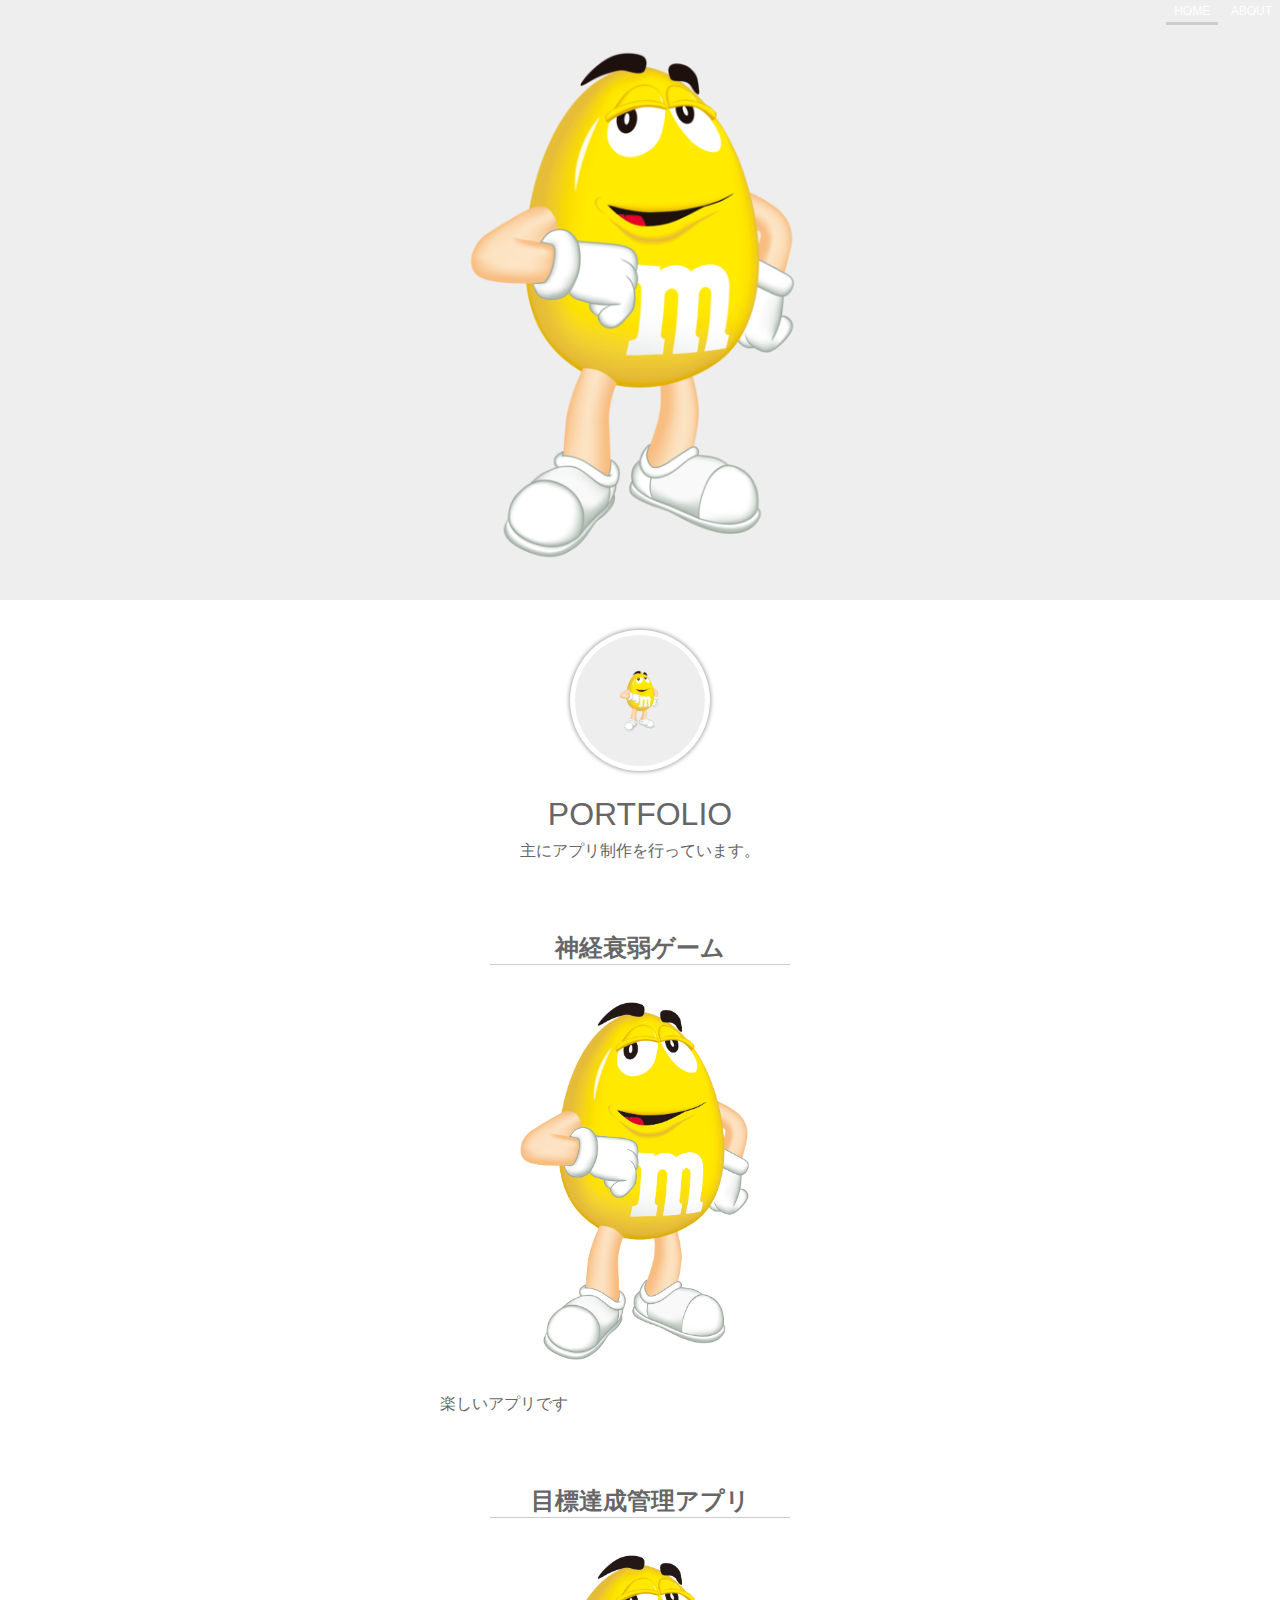
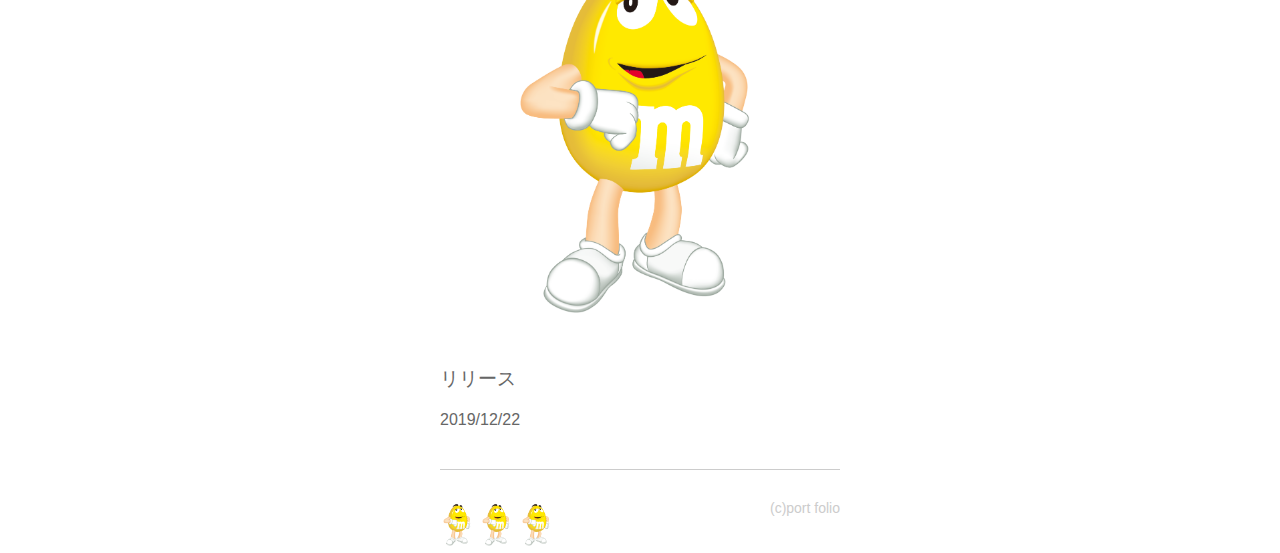
<file: myPortfolio/index.html>
<!DOCTYPE html>
<html lang="ja">
	<head>
		<meta charset="utf-8">
		<title>port folio</title>
		<link rel="icon" href="favicon.ico">
		<link rel="stylesheet" href="css/style.css">
		<meta name="description" content="ヒロムのポートフォリオ"
	</head>
	<body>

		<header class="main-image mb30">
			<nav>
				<ul>
					<li class="current"><a href="index.html">HOME</a></li>
					<li><a href="about.html">ABOUT</a></li>
				</ul>
			</nav>
		</header>

		<section>
			<img class="icon" src="img/character.png" width="50" alt="icon">
			<h1>PORTFOLIO</h1>
			<p>主にアプリ制作を行っています。</p>	
		</section>

		<div class="works">
			<section>	
				<section>
					<h2>神経衰弱ゲーム</h2>
					<img src="img/character.png" width="300" alt="キャラクタ">
					<p>楽しいアプリです</p>
				</section>

				<section>
					<h2>目標達成管理アプリ</h2>
					<img src="img/character.png" width="300" alt="キャラクタ">
					<h3>リリース</h3>
					<p>2019/12/22</p>
				</section>
			</section>
		</div>

		<footer>

			<ul>
				<li><a href=""><img src="img/character.png" width="35" alt="mail"></a></li>
				<li><a href=""><img src="img/character.png" width="35" alt="blog"></a></li>
				<li><a href=""><img src="img/character.png" width="35" alt="photo"></a></li>
			</ul>
			<p>(c)port folio</p>
		</footer>
	</body>
</html>
</file>
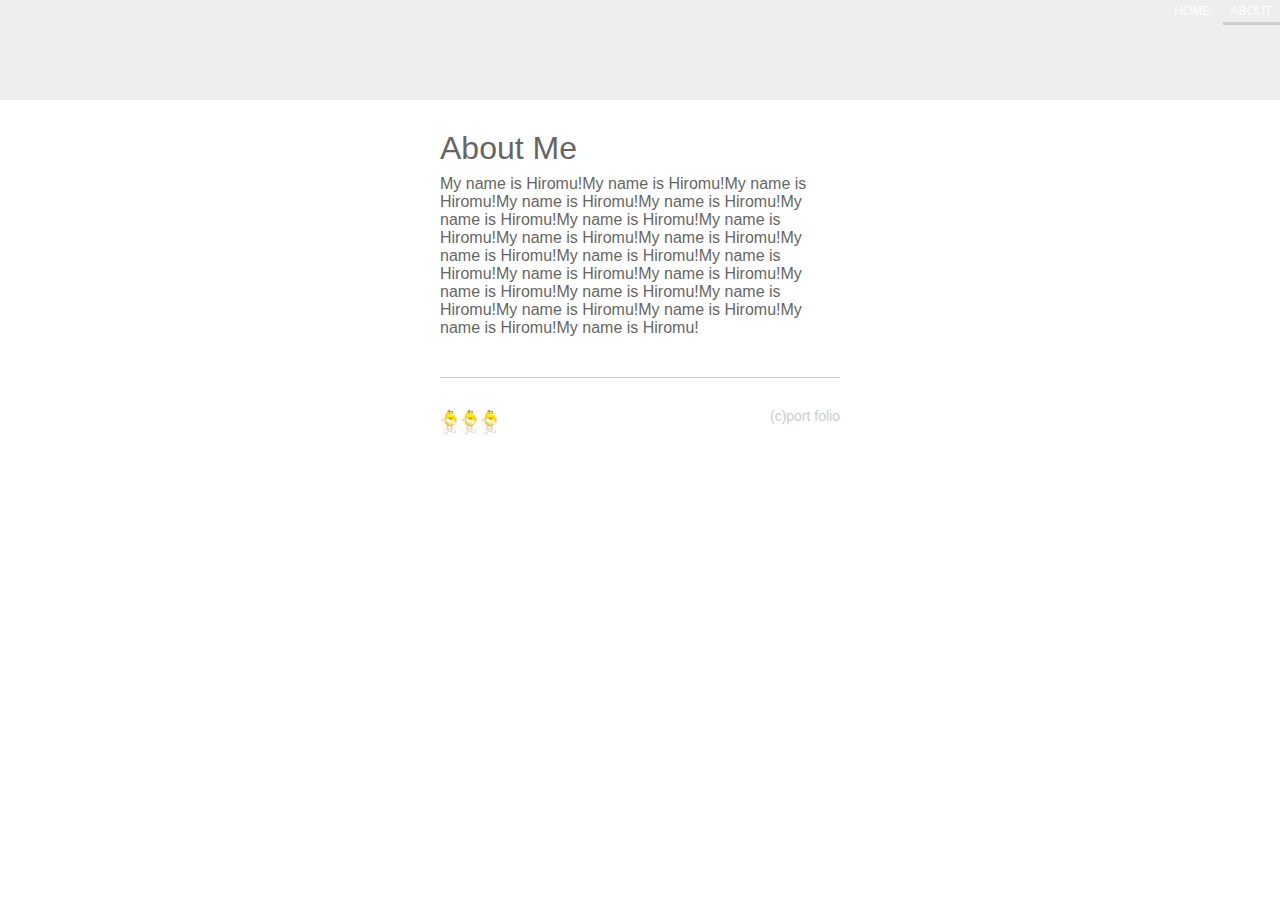
<file: myPortfolio/about.html>
<!DOCTYPE html>
<html lang="ja">
	<head>
		<meta charset="utf-8">
		<title>about</title>
		<link rel="icon" href="favicon.ico">
		<link rel="stylesheet" href="css/style.css">
		<meta name="description" content="ヒロムのポートフォリオ"
	</head>
	<body>

		<header class="sub-page">

			<nav>
				<ul>
					<li><a href="index.html">HOME</a></li>
					<li class="current"><a href="about.html">ABOUT</a></li>
				</ul>
			</nav>
	
		</header>

		<div class="about">
			<section>
				<h1>About Me</h1>
				<p>My name is Hiromu!My name is Hiromu!My name is Hiromu!My name is Hiromu!My name is Hiromu!My name is Hiromu!My name is Hiromu!My name is Hiromu!My name is Hiromu!My name is Hiromu!My name is Hiromu!My name is Hiromu!My name is Hiromu!My name is Hiromu!My name is Hiromu!My name is Hiromu!My name is Hiromu!My name is Hiromu!My name is Hiromu!My name is Hiromu!My name is Hiromu!My name is Hiromu!</p>		
			</section>
		</div>


		<footer>

			<ul>
				<li><img src="img/character.png" width="20" alt="mail">
				<li><img src="img/character.png" width="20" alt="blog">
				<li><img src="img/character.png" width="20" alt="photo">
			</ul>
			<p>(c)port folio</p>
		</footer>
	</body>
</html>
</file>
<file: myPortfolio/css/style.css>
/*
css rule 
・プロパティ順はAtoZ
・共通部分と部分的な表記をわける
*/

body{
	color:#666;
	font-family: Verdana, sans-serif;/*VerdanaがあればVernadaを使う、なければsans-serif*/
	margin:0;
}

header.main-image{
	background: #eee;
	height: 600px;
	background-image: url(../img/character-small.png);
	background-repeat: no-repeat;
	background-size: contain;
	background-position: 50% 50%;
}

header.sub-page{
	background: #eee;
	height: 100px;
}

header ul{
	color:#fff;
	margin:0;
	list-style-type: none;
	padding-left: 0;
	text-align: right;
}

header li{
	display: inline-block;
	padding:4px 8px;
	font-size: 12px;
}

header li a{
	text-decoration: none;
	color:inherit;/*inherit -- 親要素のスタイルを反映したい*/
}

header li a:hover{/*疑似クラス -- 要素が特定の状態になったときを表現できる*/
	color:royalblue;
}

header li.current{
	border-bottom: 3px solid #ccc;
}

section{
	text-align: center;
}

section h1{
	font-weight: normal;
	margin-bottom: 8px;
}

section p{
	margin-top: 0;
	margin-bottom: 0;
}

section h2{
	margin: 0 auto;
	margin-top: 70px;
	width: 300px;
	border-bottom:1px solid #ccc;
}

section h3{
	font-weight: normal;
}

.icon{
	background-color: #eee;
	border-radius: 50%;
    padding: 30px 40px;
    border: 5px solid #fff;
    box-shadow: 0px 0px 5px gray;/* x y blur color */
}

div.works{
	margin: 30px auto;
	width: 400px;
	border-bottom: 1px solid #ccc;
	padding-bottom: 40px;
}

div.works h1, div.works h3, div.works p{
	text-align: left;
}

div.about{
	margin: 30px auto;
	width: 400px;
	border-bottom: 1px solid #ccc;
	padding-bottom: 40px;
}
div.about h1, div.about h3, div.about p{
	text-align: left;
}

footer{
	width: 400px;
	margin: 0 auto;
}

footer ul{
	color:#fff;
	margin:0;
	list-style-type: none;
	padding-left: 0;
	text-align: right;
	float: left ;
}

footer li{
	display: inline-block;
}

footer li a:hover{/*疑似クラス -- 要素が特定の状態になったときを表現できる*/
	opacity: 0.5;
}

footer p {
	color:#ccc;
	font-size: 14px;
	text-align: right;
}

/*margins*/
.mb10{
	margin-bottom: 10px;
}
.mb20{
	margin-bottom: 20px;
}
.mb30{
	margin-bottom: 30px;
}
.mb40{
	margin-bottom: 40px;
}
.mb50{
	margin-bottom: 50px;
}
.mb60{
	margin-bottom: 60px;
}
</file>
